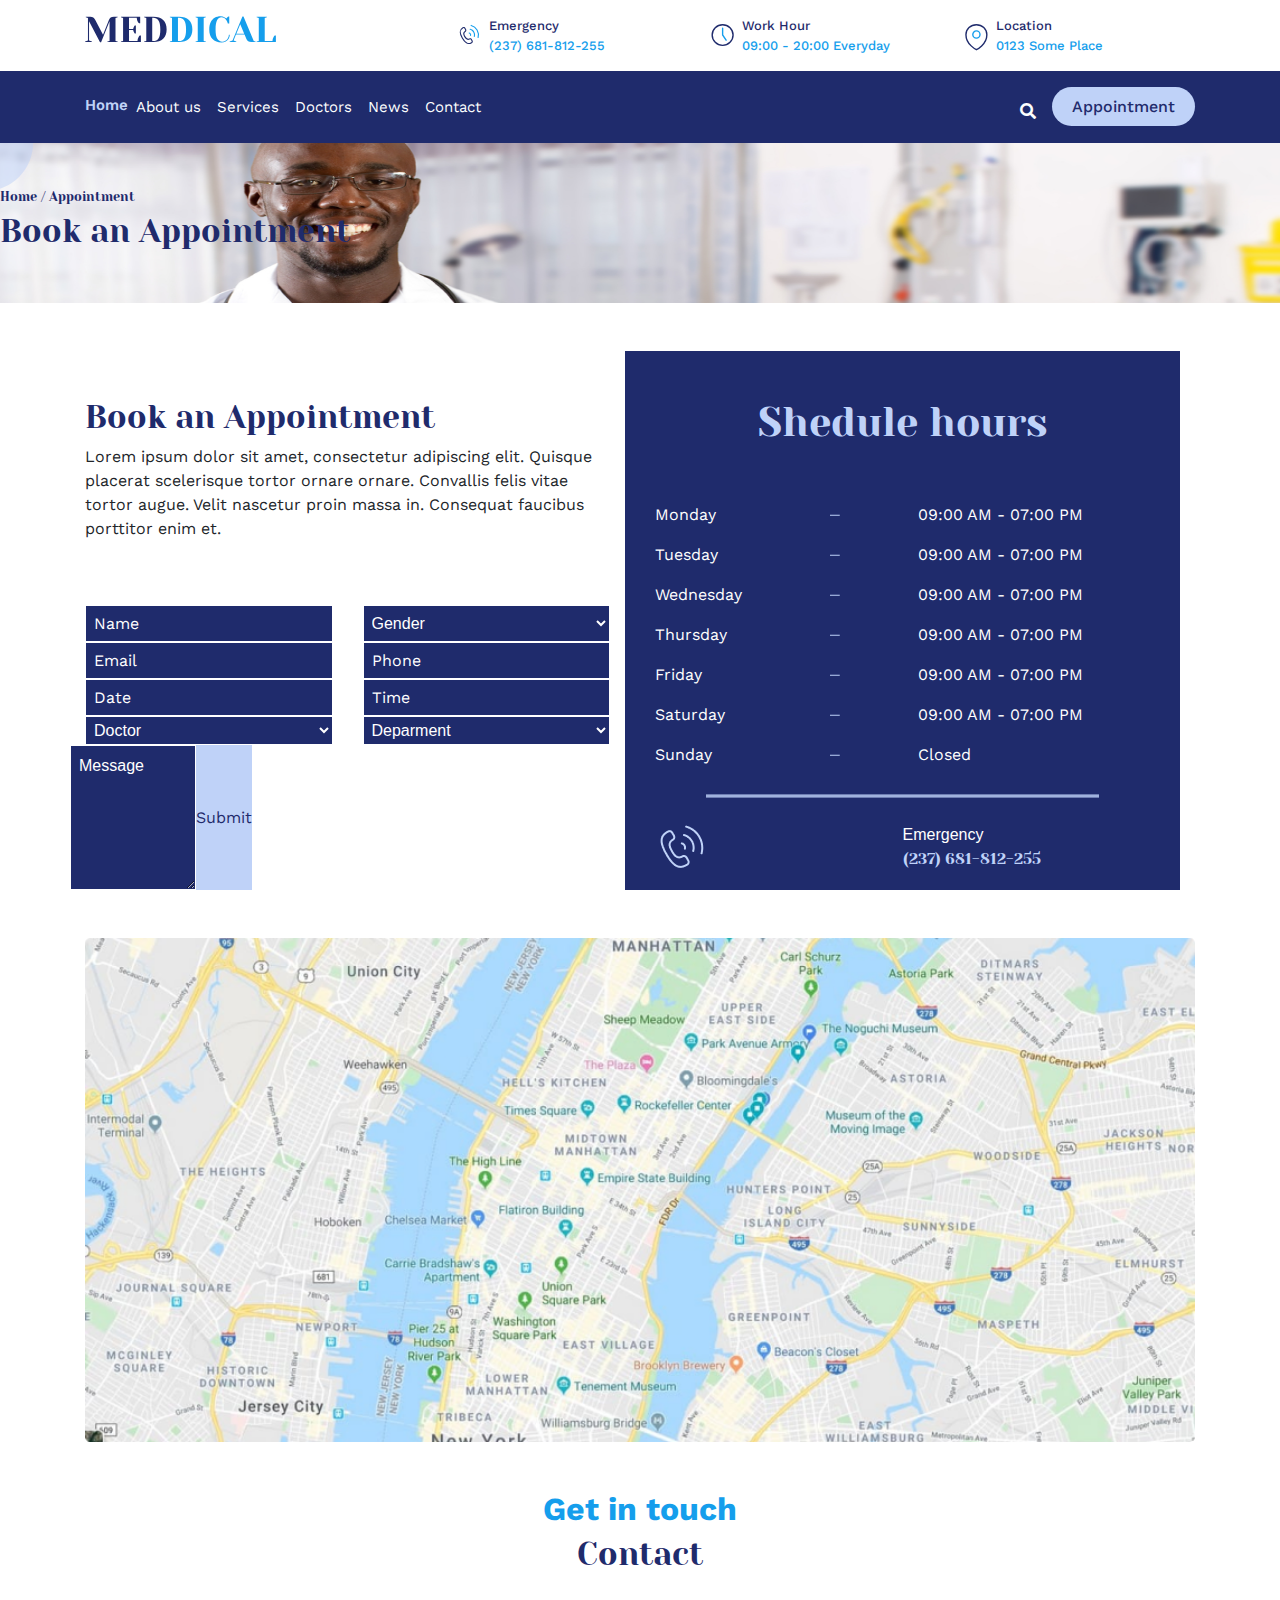
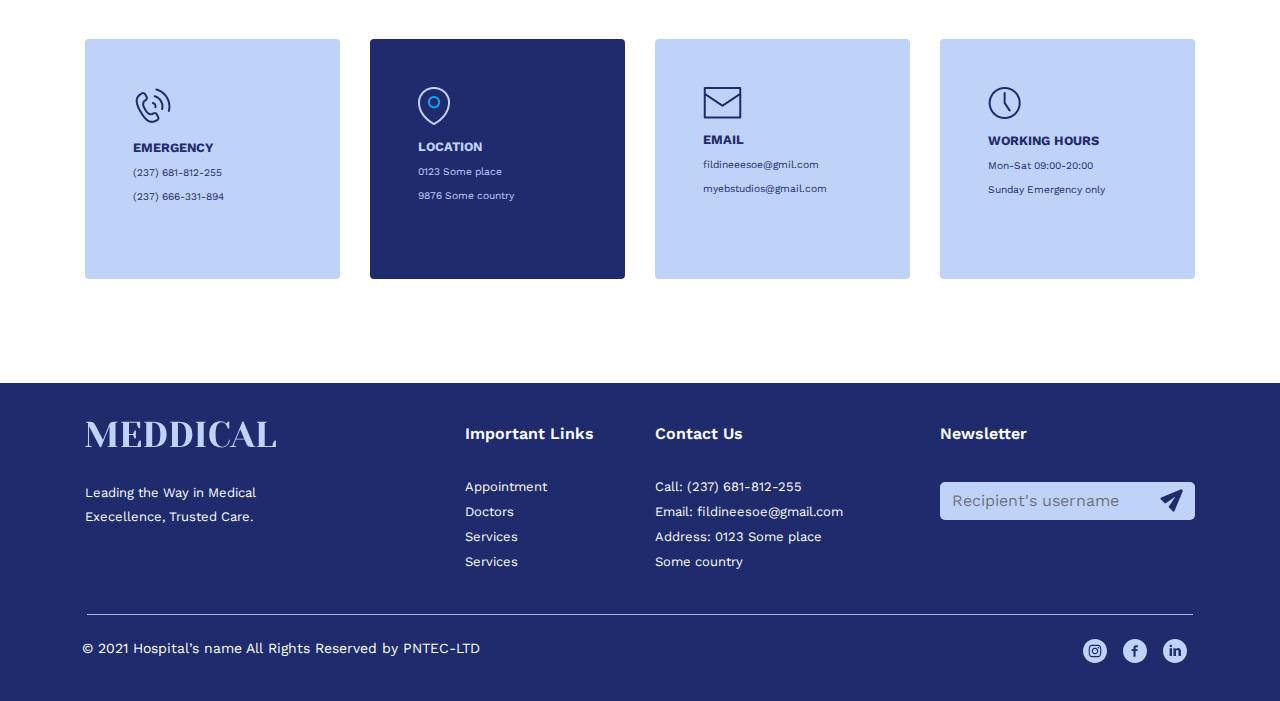
<file: index.html>
<!DOCTYPE html>
<html lang="en">
<head>
    <meta charset="UTF-8">
    <meta http-equiv="X-UA-Compatible" content="IE=edge">
    <meta name="viewport" content="width=device-width, initial-scale=1.0">
    <title>Appointment Page</title>
    <link rel="stylesheet" href="https://cdnjs.cloudflare.com/ajax/libs/twitter-bootstrap/4.6.0/css/bootstrap.min.css">
    <link href="https://cdn.jsdelivr.net/npm/bootstrap@5.1.1/dist/css/bootstrap.min.css" rel="stylesheet" integrity="sha384-F3w7mX95PdgyTmZZMECAngseQB83DfGTowi0iMjiWaeVhAn4FJkqJByhZMI3AhiU" crossorigin="anonymous">
    <link rel="stylesheet" href="https://cdnjs.cloudflare.com/ajax/libs/font-awesome/5.15.4/css/all.min.css">
    <link rel="stylesheet" href="./css/nav.css">
    <link rel="stylesheet" href="./css/appointment.css" >
   
</head>
<body>

    <section>
        <section>
            <nav>
                <div class="container">
                    <!-- mobile verson -->
                    <div class="first-nav-container-mobile mt-3">
                        <div class="row">
                            <div class="col-6 mobile-col">
                                <div class="first-nav-link-mobile">
                                    <div class="first-inner-link-1-mobile">
                                        <img class="icons-mobil m-2" src="./images/appointment-img/phone.svg" alt="">
                                    </div>

                                    <div class="first-inner-link-2-mobile">
                                        <p class="first-link-para-mobile">Emergency<br> <span class="span-text"> (237)
                                                681-812-255</span></p>
                                    </div>
                                </div>
                            </div>

                            <div class="col-6 mobile-col">
                                <div class="first-nav-link-mobile">
                                    <div class="first-inner-link-1-mobile">
                                        <img class="icons-mobil m-2" src="./images/appointment-img/work.svg" alt="">
                                    </div>

                                    <div class="first-inner-link-2-mobile">
                                        <p class="first-link-para-mobile">Work Hour<br> <span class="span-text">09:00 - 20:00
                                                Everyday</span></p>
                                    </div>
                                </div>
                            </div>
                        </div>


                        <div class="mobile-col-single">
                            <div class="first-nav-link-mobile">
                                <div class="first-inner-link-1-mobile">
                                    <img class="icons-mobil m-2" src="./images/appointment-img/location.svg" alt="">
                                </div>

                                <div class="first-inner-link-2">
                                    <p class="first-link-para-mobile">Location<br><span class="span-text">0123 Some
                                            Place</span></p>
                                </div>
                            </div>
                        </div>
                    </div>

                    <!-- desktop navbar -->
                    <div class="first-nav-container mt-3">
                        <div class="row">
                            <div class="col-md-4">
                                <a href=""><img src="./images/appointment-img/navbar-logo.svg" alt=""></a>
                            </div>

                            <div class="col-sm icon-col">
                                <div class="first-nav-link">
                                    <div class="first-inner-link-1">
                                        <img class="icons m-2" src="./images/appointment-img/phone.svg" alt="">
                                    </div>

                                    <div class="first-inner-link-2">
                                        <p class="first-link-para">Emergency<br> <span class="span-text"> (237)
                                                681-812-255</span></p>
                                    </div>
                                </div>
                            </div>

                            <div class="col-sm icon-col">
                                <div class="first-nav-link">
                                    <div class="first-inner-link-1">
                                        <img class="icons m-2" src="./images/appointment-img/work.svg" alt="">
                                    </div>

                                    <div class="first-inner-link-2">
                                        <p class="first-link-para">Work Hour<br> <span class="span-text">09:00 - 20:00
                                                Everyday</span></p>
                                    </div>
                                </div>
                            </div>


                            <div class="col-sm icon-col">
                                <div class="first-nav-link">
                                    <div class="first-inner-link-1">
                                        <img class="icons m-2" src="./images/appointment-img/location.svg" alt="">
                                    </div>

                                    <div class="first-inner-link-2">
                                        <p class="first-link-para">Location<br><span class="span-text">0123 Some
                                                Place</span></p>
                                    </div>
                                </div>
                            </div>
                        </div>
                    </div>
                </div>

                <!-- main navbar desktop -->
                <section class=" p-" style="background: #1F2B6C;">
                    <div class="container">
                        <nav class="navbar navbar-expand-lg navbar-light">
                            <button class="navbar-toggler" type="button" data-toggle="collapse"
                                data-target="#navbarText" aria-controls="navbarText" aria-expanded="false"
                                aria-label="Toggle navigation">
                                <span class="navbar-toggler-icon"></span>
                            </button>
                            <div class="collapse navbar-collapse" id="navbarText">
                                <ul class="navbar-nav mr-auto">
                                    <li class="nav-item active">
                                        <a href="home" class="main-inner-link active">Home</a>
                                    </li>
                                    <li class="nav-item">
                                        <a href="about" class="main-inner-links m-2">About us</a>
                                    </li>
                                    <li class="nav-item">
                                        <a href="service" class="main-inner-links m-2">Services</a>
                                    </li>

                                    <li class="nav-item">
                                        <a href="doctor" class="main-inner-links m-2">Doctors</a>
                                    </li>

                                    <li class="nav-item">
                                        <a href="news" class="main-inner-links m-2">News</a>
                                    </li>

                                    <li class="nav-item">
                                        <a href="contact" class="main-inner-links m-2">Contact</a>

                                    </li>
                                </ul>
                                <span class="navbar-text mt-2">
                                    <button type="button" class="btn main-nav-btn float-right">Appointment</button>
                                    <i class="fa fa-search float-right m-3" aria-hidden="true"
                                        style="color:  #FCFEFE;"></i>
                                </span>
                            </div>
                        </nav>

                        <!-- main mobile navbar -->
                        <nav class="navbar-mobile navbar-expand-lg navbar-light">

                         <a href=""><img id="main-navbar-logo"  src="./images/appointment-img/mobile-logo.svg" alt=""></a>   
                            <button class="navbar-toggler float-right" type="button" data-toggle="collapse"
                                data-target="#navbarText" aria-controls="navbarText" aria-expanded="false"
                                aria-label="Toggle navigation">
                                <span class="navbar-toggler-icon "><img src="./images/appointment-img/hambuger.svg" alt=""></span>
                            </button>
                            <i class="fa fa-search float-right m-2 mr-4" aria-hidden="true" style="color:  #FCFEFE;"></i>
                     </section>

                <div class="collapse navbar-collapse" id="navbarText"
                    style="background: #BFD2F8;  padding-top: 20px; padding-bottom: 30px">
                    <ul class="navbar-nav mr-auto" style=" width: 100%; color: #1F2B6C;;">
                        <a href="home" class="main-inner-link-mobile text-center active-mobile">Home</a>
                        <a href="about" class="main-inner-links-mobile text-center m-2">About us</a>
                        <a href="service" class="main-inner-links-mobile text-center m-2">Services</a>
                        <a href="doctor" class="main-inner-links-mobile text-center m-2">Doctors</a>
                        <a href="news" class="main-inner-links-mobile text-center m-2">News</a>
                        <a href="contact" class="main-inner-links-mobile text-center m-2">Contact</a>
                    </ul>
                    <span class="navbar-text mt-2 d-flex justify-content-center">
                        <button type="button" class="btn main-nav-btn float-right"
                            style="background: #1F2B6C; color: #BFD2F8;">Appointment</button>
                    </span>
                </div>
            </nav>
            </div>
            </nav>
        </section>





    <section class="mb-5 row " id="book">
        <div><img src="./images/appointment-img/Ellipse.png" alt=""></div>
        <div class="my-auto">
            <div class="container">
                <div>
                    <h6 class="fw-lighter" id="appoint"> <small> <a href="" class="text-decoration-none" id="hl">Home</a>  / Appointment</small></h6>
                    <h2 class="fs-1" id="appoint"> Book an Appointment</h5>
                </div>
            </div>  
        </div>

    </section>
    <section class="container">
        <div class="row gx-0 gy-5 bg-white emma w-100 justify-content-between">
            <div class="col-12 col-md-6 col-lg-6 pe-md-3 pe-lg-3 ">
                <div class="w-100 py-5">
                    <h2 class="" id="appoint">Book an Appointment</h2>
                    <p>Lorem ipsum dolor sit amet, consectetur adipiscing elit.
                        Quisque placerat scelerisque tortor ornare ornare.
                        Convallis felis
                        vitae tortor augue. Velit nascetur proin massa in. 
                        Consequat faucibus porttitor enim et.</p>
                </div>
                <form class="row gx-0 ">
                    <div class="col-12 col-md-6 col-lg-6 border border-white">
                        <input type="text" placeholder="Name" class="p-2 w-100 h-100 bg-primary border-0 text-white">
                    </div>
                    <div class="col-12 col-md-6 col-lg-6 border border-white">
                        <select name="" id="" class=" p-1 w-100 h-100 text-white bg-primary border-0">
                            <option value="" selected="true" disabled="disabled">Gender</option>
                            <option value="">Male</option>
                            <option value="">Female</option>
                        </select>
                    </div>
                    <div class="col-12 col-md-6 col-lg-6 border border-white">
                        <input type="email" placeholder="Email" class=" p-2 w-100 h-100 bg-primary  border-0">
                    </div>
                    <div class="col-12 col-md-6 col-lg-6 border border-white">
                        <input type="phone" placeholder="Phone" class="p-2 w-100 h-100 bg-primary border-0">
                    </div>
                    <div class="col-12 col-md-6 col-lg-6 border border-white">
                        <input type="text" placeholder="Date" onfocus="(this.type='date')" onblur="(this.type='text')" class=" p-2 w-100 h-100 bg-primary border-0">
                    </div>
                    <div class="col-12 col-md-6 col-lg-6 border border-white">
                        <input type="text" placeholder="Time" onfocus="(this.type='time')" onblur="(this.type='text')" class=" p-2 w-100 h-100 bg-primary border-0">
                    </div>
                    <div class="col-12 col-md-6 col-lg-6 border border-white">
                        <select name="" id="" class=" p-1 w-100 h-100 text-white bg-primary border-0">
                            <option value="">Doctor</option>
                        </select>
                    </div>
                    <div class="col-12 col-md-6 col-lg-6 border border-white">
                        <select name="" id="" class=" p-1 h-100 w-100 bg-primary text-white border-0">
                            <option selected value="" class="">Deparment</option>
                        </select>
                    </div>
                    <div class="border border-white">
                        <textarea name="" id="" cols="10" rows="5" placeholder="Message" class="col-12 h-100 text-white bg-primary border-0 p-2 border-0"></textarea>
                    </div>
                    <div>
                        <input type="submit" class="w-100 h-100 border-0 py-3 bold">
                    </div>
                </form>
            </div>
            <div class="col-12 col-md-6 col-lg-6 bg-primary  pt-5">

                <div>
                    <h1 class="text-center" id="schedule">Shedule hours</h1>
                </div>
                <div>
                    <div>   
                        <div class="row ps-2 mx-auto pt-5 text-white">
                            
                            <div class="col-4 col-md-3 col-lg-4"><p>Monday</p></div>
                            <div class="col-2 col-md-1 col-lg-2"><img src="./images/appointment-img/line.svg" alt=""></div>
                            <div class="col-6 col-md-8 col-lg-6"><p>09:00 AM - 07:00 PM</p></div>
        
                            <div class="col-4 col-md-3 col-lg-4"><p>Tuesday</p></div>
                            <div class="col-2 col-md-1 col-lg-2"><img src="./images/appointment-img/line.svg" alt=""></div>
                            <div class="col-6 col-md-8 col-lg-6"><p>09:00 AM - 07:00 PM</p></div>
        
                            <div class="col-4 col-md-3 col-lg-4 "><p>Wednesday</p></div>
                            <div class="col-2 col-md-1 col-lg-2 "><img src="./images/appointment-img/line.svg" alt="" class=""></div>
                            <div class="col-6 col-md-8 col-lg-6"><p>09:00 AM - 07:00 PM</p></div>
        
                            <div class="col-4 col-md-3 col-lg-4"><p>Thursday</p></div>
                            <div class="col-2 col-md-1 col-lg-2"><img src="./images/appointment-img/line.svg" alt=""></div>
                            <div class="col-6 col-md-8 col-lg-6"><p>09:00 AM - 07:00 PM</p></div>
        
                            <div class="col-4 col-md-3 col-lg-4"><p>Friday</p></div>
                            <div class="col-2 col-md-1 col-lg-2"><img src="./images/appointment-img/line.svg" alt=""></div>
                            <div class="col-6 col-md-8 col-lg-6"><p>09:00 AM - 07:00 PM</p></div>
        
                            <div class="col-4 col-md-3 col-lg-4"><p>Saturday</p></div>
                            <div class="col-2 col-md-1 col-lg-2"><img src="./images/appointment-img/line.svg" alt=""></div>
                            <div class="col-6 col-md-8 col-lg-6"><p>09:00 AM - 07:00 PM</p></div>
        
                            <div class="col-4 col-md-3 col-lg-4"><p>Sunday</p></div>
                            <div class="col-2 col-md-1 col-lg-2"><img src="./images/appointment-img/line.svg" alt=""></div>
                            <div class="col-6 col-md-8 col-lg-6"><p>Closed</p></div>
                        </div>
                        <div class="text-center"><img src="./images/appointment-img/border.png" alt="" class="img-fluid w-75"></div>
                        <div class="row justify-content-center gx-2 w-100  py-3 container">
                            <div class="col-4 col-md-4 col-lg-6 text-end">
                                <img src="./images/appointment-img/call.png" alt="" class="h-100">
                            </div>
                          
                            <div class="col-6 col-md-6 col-lg-6">
                                <span class="p-0 m-0 text-white">Emergency</span> <br>
                                <span class="p-0 m-0 text-white" id="phone">(237) 681-812-255</span>
                            </div>
                            
                        </div>
                    </div>    
                </div>
            </div>
       </div>
       
    </section>

    <section class="container py-5 w-100">
        <div class=""> <img src="./images/appointment-img/Map.png" alt="" class="img-fluid w-100"></div>


        <div class="text-center pt-5">
            <h2 class="git">Get in touch</h2>
            <h2 class="contact">Contact</h2>
        </div> 
    </section>
    
    <div class="pb-5 container">
        <div class="row">
            <div class="col-lg-3 col-md-6 col-sm-12 my-2">
                <section class="sky-blue rounded">
                    <div class="blue-content p-5">
                        <img src="images/appointment-img/Group 77.png" class="pb-3" alt="">
                        <p class="p-0 bch"><b>EMERGENCY</b></p>
                        <P class="p-0"><small>(237) 681-812-255</small></P>
                        <P class="p-0"><small>(237) 666-331-894</small></P>
                    </div>
                </section>
            </div>
            <div class="col-lg-3 col-md-6 col-sm-12 my-2">
                <section class="dark-blue rounded">
                    <div class="blue-content p-5">
                        <img src="images/appointment-img/Group 77 (1).png" class="pb-3" alt="">
                        <p class="py-0"><b>LOCATION</b></p>
                        <P class="p-0"><small>0123 Some place</small></P>
                        <P class="p-0"><small>9876 Some country</small></P>
                    </div>
                </section>
            </div>
            <div class="col-lg-3 col-md-6 col-sm-12 my-2">
                <section class="sky-blue rounded">
                    <div class="blue-content p-5">
                        <img src="images/appointment-img/Group 77 (2).png" class="pb-3" alt="">
                        <p class="p-0 bch"><b>EMAIL</b></p>
                        <P class="p-0"><small>fildineeesoe@gmil.com</small></P>
                        <P class="p-0"><small>myebstudios@gmail.com</small></P>
                    </div>
                </section>
            </div>
            <div class="col-lg-3 col-md-6 col-sm-12 my-2">
                <section class="sky-blue rounded">
                    <div class="blue-content p-5">
                        <img src="images/appointment-img/Group 77 (3).png" class="pb-3" alt="">
                        <p class="p-0 bch"><b>WORKING HOURS</b></p>
                        <P class="p-0"><small>Mon-Sat 09:00-20:00</small></P>
                        <P class="p-0"><small>Sunday Emergency only</small></P>
                    </div>
                </section>
            </div>
        </div>
    </div>
    </div>
    
    
        <!-- footer section -->
        <section class="mt-5 footer-row" style="background: #1F2B6C; padding: 30px;">
            <div class="container">
                <div class="row footer-row">
                    <div class="col-md-4">
                        <h2 class="footer-header"><a href=""><img src="./images/appointment-img/footer-logo.svg" alt=""></a></h2>
                        <p class="footer-para">Leading the Way in Medical <br>
                            Execellence, Trusted Care.</p>
                    </div>
                    <div class="col-md-2">
                        <h2 class="footer-head">Important Links</h2>
                        <ul class="links">
                            <li><a href="" class="footer-para">Appointment</a></li>
                            <li><a href="" class="footer-para">Doctors</a></li>
                            <li><a href="" class="footer-para">Services</a></li>
                            <li><a href="" class="footer-para">Services</a></li>
                        </ul>
                    </div>
                    <div class="col-md-3">
                        <h2 class="footer-head">Contact Us</h2>
                        <ul class="links">
                            <li><a href="" class="footer-para">Call: (237) 681-812-255</a></li>
                            <li><a href="" class="footer-para">Email: fildineesoe@gmail.com</a></li>
                            <li><a href="" class="footer-para">Address: 0123 Some place</a></li>
                            <li><a href="" class="footer-para">Some country</a></li>
                        </ul>
                    </div>
                    <div class="col-md-3">
                        <h2 class="footer-head">Newsletter</h2>
                        <div class="input-group mb-3">
                            <input type="text" class="form-control" id="no-outline" placeholder="Recipient's username"
                                aria-label="Recipient's username" aria-describedby="basic-addon2">
                            <div class="input-group-append">
                                <span class="input-group-text" id="basic-addon2 massage-icon"><img
                                        src="./images/appointment-img/massage-icon.png" alt=""></span>
                            </div>
                        </div>

                    </div>
                    <hr class="footer-line mt-4">
                </div>
                <div class="row last-footer-row">
                    <div class="col-md-6 pt-3 footer-last-col">
                        <p class="footer-last-para m-2 p-1 pt-3">© 2021 Hospital’s name All Rights Reserved by PNTEC-LTD
                        </p>
                    </div>
                    <div class="col-md-6 mt-3">
                        <img class="float-right m-2" src="./images/appointment-img/linkedin-icon.svg" alt="">
                        <img class="float-right m-2" src="./images/appointment-img/facebook-icon.svg" alt="">
                        <img class="float-right m-2" src="./images/appointment-img/instagram-icon.svg" alt="">
                    </div>
                </div>
            </div>
        </section>


        <!-- mobile footer -->
        <section class="mt-5 footer-row-mobile" style="background: #1F2B6C; padding: 10px;">
            <div class="container">
                <div class="row">

                    <div class="col-6">
                        <h2 class="footer-head">Contact Us</h2>
                        <ul class="links">
                            <li><a href="" class="footer-para-mobile">Call: (237) 681-812-255</a></li>
                            <li><a href="" class="footer-para-mobile">Email: fildineesoe@gmail.com</a></li>
                            <li><a href="" class="footer-para-mobile">Address: 0123 Some place</a></li>
                            <li><a href="" class="footer-para-mobile">Some country</a></li>
                        </ul>
                    </div>

                    <div class="col-6">
                        <h2 class="footer-head">Important Links</h2>
                        <ul class="links">
                            <li><a href="" class="footer-para-mobile">Appointment</a></li>
                            <li><a href="" class="footer-para-mobile">Doctors</a></li>
                            <li><a href="" class="footer-para-mobile">Services</a></li>
                            <li><a href="" class="footer-para-mobile">About Us</a></li>
                        </ul>
                    </div>
                </div>


                <div class="row mt-1">
                    <div class="col-6">
                        <h2 class="footer-header"><a href=""><img id="mobile-footer-logo" src="./images/appointment-img/footer-logo.svg" alt=""></a></h2>
                        <p class="footer-para-mobile">Leading the Way in Medical <br>
                            Execellence, Trusted Care.</p>
                    </div>

                    <div class="col-6">
                        <h2 class="footer-head">Newsletter</h2>
                        <div class="input-group mb-3">
                            <input type="text" class="form-control" id="no-outline" placeholder="Enter your email address"
                                aria-label="Recipient's username" aria-describedby="basic-addon2" style="font-size: 9px;">
                            <div class="input-group-append">
                                <span class="input-group-text" id="basic-addon2 massage-icon" style="padding: 0px;">
                                    <img src="./images/appointment-img/massage-icon.png" alt="" width="49%"></span>
                            </div>
                        </div>

                    </div>
                    <hr class="footer-line mt-4">
                </div>


                <div class="row">
                    <div class="col-6 pt-3 footer-last-col">
                        <p class="footer-last-para-mobile m-2 p-1 pt-3">© 2021 Hospital’s name All Rights Reserved by PNTEC-LTD
                        </p>
                    </div>
                    <div class="col-6 mt-3">
                        <img class="float-right m-2" src="./images/appointment-img/linkedin-icon.svg" alt="">
                        <img class="float-right m-2" src="./images/appointment-img/facebook-icon.svg" alt="">
                        <img class="float-right m-2" src="./images/appointment-img/instagram-icon.svg" alt="">
                    </div>
                </div>
            </div>
        </section>
    </section>
    
    
    <script src="https://cdnjs.cloudflare.com/ajax/libs/jquery/3.5.1/jquery.slim.min.js"></script>
    <script src="https://cdnjs.cloudflare.com/ajax/libs/popper.js/1.16.1/umd/popper.min.js"></script>
    <script src="https://cdnjs.cloudflare.com/ajax/libs/twitter-bootstrap/4.6.0/js/bootstrap.min.js"></script>
    <script src="https://cdn.jsdelivr.net/npm/bootstrap@5.1.1/dist/js/bootstrap.bundle.min.js" integrity="sha384-/bQdsTh/da6pkI1MST/rWKFNjaCP5gBSY4sEBT38Q/9RBh9AH40zEOg7Hlq2THRZ" crossorigin="anonymous"></script>   
</body>
</html>
</file>
<file: css/nav.css>
*{
    margin: 0;
    padding: 0;
    box-sizing: border-box;
}

html,body{
      overflow-x: hidden;
}

/* first nav container styling start */

a:link{
    text-decoration: none;
}

a:hover{
    text-decoration: none;
    color: #FCFEFE;
}

.first-nav-container-mobile{
    display: none;
}

.first-nav-link{
    display: flex;
    width: 100%;
}

.first-nav-link-mobile{
    display: flex;
    width: 100%;
}

.first-link-para-mobile{
    font-size: 9px;
    font-family: Work Sans;
    color: #1F2B6C;
    font-weight: 500;
}


.first-link-para{
    font-size: 13px;
    font-family: Work Sans;
    color: #1F2B6C;
    font-weight: 500;
}

.span-text{
    color: #159EEC;
    font-weight: 500;
}

.icon-col{
    padding: 0px !important;
    margin: 0px !important;
    width: 10% !important;
}

.icons{
    width: 23px;
}

.icons-mobil{
    width: 16px;
}



/* main styling start */
.main-navbar-container{
    display: flex;
}

.main-navbar-logo{
    width: 40%;
}

.navbar{
    padding: 0;
}

.navbar-mobile{
    display: none;
}

.button{
    width: 100%;
}

.main-nav-btn{
    padding: 10px 20px;
    background: #BFD2F8;
    border-radius: 50px;
    font-family: Work Sans;
    font-style: normal;
    font-weight: 500;
    font-size: 16px;
    line-height: 19px;
    color: #1F2B6C;
    border: none;
}

.main-nav-btn:hover{
    outline: none !important;
    border: none;
}

.active{
    font-family: Work Sans;
    font-style: normal;
    font-weight: 600;
    font-size: 15px;
    line-height: 21px;
    color: #BFD2F8;
}

.active-mobile{
    font-family: Work Sans;
    font-style: normal;
    font-weight: 600;
    font-size: 15px;
    line-height: 21px;
    color: #1F2B6C;
}

.active:hover{
    color: #BFD2F8;
    text-decoration: none;
}

.main-inner-links{
    font-family: Work Sans;
    font-style: normal;
    font-weight: normal;
    font-size: 15px;
    line-height: 21px;
    color: #FCFEFE;
}

.main-inner-links-mobile{
    font-family: Work Sans;
    font-style: normal;
    font-weight: normal;
    font-size: 15px;
    line-height: 21px;
    color: #1F2B6C;
}


.main-inner-links:hover{
    color: #FCFEFE;
    text-decoration: none;
}

/* footer styling sart */
.footer-row-mobile{
    display: none;
}

.footer-para{
    font-family: Work Sans;
    font-style: normal;
    font-weight: normal;
    font-size: 13px;
    line-height: 24px;
    color: #FCFEFE;
    margin-top: 30px;
}

.footer-head{
    font-family: Work Sans;
    font-style: normal;
    font-weight: 600;
    font-size: 16px;
    line-height: 21px;
    color: #FCFEFE;
    margin-top: 10px;
}

.input-group-text{
    background: #BFD2F8;
    border-radius: 5px;
    border: none;
    margin-top: 30px;
}

.form-control{
    background: #BFD2F8 !important;
    border-radius: 5px;
    outline: none;
    border: none;
    margin-top: 30px;
}

.footer-line{
    background-color: #BFD2F8;
    color: #BFD2F8;
    width: 100%;
    margin: 0 auto;
    width: 97%;
}

.footer-last-para{
    font-family: Work Sans;
    font-style: normal;
    font-weight: normal;
    font-size: 14px;
    line-height: 19px;
    color: #FCFEFE;
}

.footer-last-col{
    margin: 0px !important;
    padding: 0px !important;
}

.links{
    list-style: none;
    margin-top: 30px;
}


#mobile-footer-logo{
    width: 90%;
}




@media(max-width: 768px){
    #mobile-footer-logo{
        width: 50%;
    }
    .first-nav-container, .navbar{
        display: none;
    }

    .first-link-para-mobile{
        font-size: 19px;
        font-family: Work Sans;
        color: #1F2B6C;
        font-weight: 500;
    }
  
    .first-nav-container-mobile{
      display: block;
      padding: 0px;
  }
  
    .mobile-col-single{
        margin: 0 auto;
        width: 40%;
  }
  
  /* main navbar */
  .navbar-mobile{
      display: block;
      /* border: solid red; */
      padding-bottom: 26px;
      padding-top: 20px;
  }
  
  .navbar-collapse{
      margin: 0 auto;
      width: 100%;
  }
  
  .navbar-toggler-icon{
      float: right !important;
  }
  
  .navbar-toggler{
      margin: 0;
      padding: 0;
  }
  
    /* footer styling sart */
  .footer-row-mobile{
      display: block;
  }
  
  .footer-row{
      display: none;
  }
  
  .footer-para-mobile{
      font-family: Work Sans;
      font-style: normal;
      font-weight: normal;
      font-size: 16px;
      line-height: 24px;
      color: #FCFEFE;
      margin-top: 10px;
  }
  
  .footer-para-mobile:hover{
      text-decoration: none !important;
      color: #FCFEFE;
  
  }
  
  .footer-last-para-mobile{
      font-family: Work Sans;
      font-style: normal;
      font-weight: normal;
      font-size: 16px;
      line-height: 19px;
      color: #FCFEFE;
  }
  
  .links{
      list-style: none;
      margin-top: 10px;
  }
  
}


@media(max-width: 540px){
 
    #main-navbar-logo{
        width: 30% !important;
    }

  .first-nav-container, .navbar{
      display: none;
  }

  .first-link-para-mobile{
    font-size: 8px !important;
    font-family: Work Sans;
    color: #1F2B6C;
    font-weight: 500;
}

  .first-nav-container-mobile{
    display: block;
    padding: 0px;
}

  .mobile-col-single{
      margin: 0 auto;
      width: 40%;
}

/* main navbar */
.navbar-mobile{
    display: block;
    /* border: solid red; */
    padding-bottom: 26px;
    padding-top: 20px;
}

.navbar-collapse{
    margin: 0 auto;
    width: 100%;
}

.navbar-toggler-icon{
    float: right !important;
}

.navbar-toggler{
    margin: 0;
    padding: 0;
}

  /* footer styling sart */
  #mobile-footer-logo{
    width: 70% !important;
}

.footer-row-mobile{
    display: block;
}

.footer-row{
    display: none;
}

.footer-para-mobile{
    font-family: Work Sans;
    font-style: normal;
    font-weight: normal;
    font-size: 9px !important;
    line-height: 24px;
    color: #FCFEFE;
    margin-top: 10px;
}

.footer-para-mobile:hover{
    text-decoration: none !important;
    color: #FCFEFE;

}

.footer-last-para-mobile{
    font-family: Work Sans;
    font-style: normal;
    font-weight: normal;
    font-size: 9px !important;
    line-height: 19px;
    color: #FCFEFE;
}

.links{
    list-style: none;
    margin-top: 10px;
}

}


@media(max-width: 320px){
    .first-nav-container, .navbar{
        display: none;
    }

    .first-link-para-mobile{
        font-size: 8px;
        font-family: Work Sans;
        color: #1F2B6C;
        font-weight: 500;
    }
    
  
    .first-nav-container-mobile{
      display: block;
      padding: 0px;
  }
  
    .mobile-col-single{
        margin: 0 auto;
        width: 40%;
  }
  
  /* main navbar */
  .navbar-mobile{
      display: block;
      /* border: solid red; */
      padding-bottom: 26px;
      padding-top: 20px;
  }
  
  .navbar-collapse{
      margin: 0 auto;
      width: 100%;
  }
  
  .navbar-toggler-icon{
      float: right !important;
  }
  
  .navbar-toggler{
      margin: 0;
      padding: 0;
  }
  
    /* footer styling sart */
  .footer-row-mobile{
      display: block;
  }
  
  .footer-row{
      display: none;
  }
  
  .footer-para-mobile{
      font-family: Work Sans;
      font-style: normal;
      font-weight: normal;
      font-size: 8px !important;
      line-height: 24px;
      color: #FCFEFE;
      margin-top: 10px;
  }

  .footer-head{
      font-size: 12px;
  }
  
  .footer-para-mobile:hover{
      text-decoration: none !important;
      color: #FCFEFE;
  
  }
  
  .footer-last-para-mobile{
      font-family: Work Sans;
      font-style: normal;
      font-weight: normal;
      font-size: 7px !important;
      line-height: 19px;
      color: #FCFEFE;
  }
  
  .links{
      list-style: none;
      margin-top: 10px;
  }
  
}
</file>
<file: css/appointment.css>
@import url('https://fonts.googleapis.com/css2?family=Work+Sans:wght@300;400&family=Yeseva+One&display=swap');


*{
    margin: 0;
    padding: 0;
    box-sizing: border-box;
}

body{
    overflow-x: hidden
}
p,input{
    font-family: 'Work Sans', sans-serif;
}

#book img{
position: absolute; 
width: 3em;
height: 3em;
top: 0px;
background: #BFD2F8;
opacity: 0.5;
border-radius: 0 0 100% 0; 
}


#book{
    position: relative;
    background-image: url("../images/appointment-img/Rectangle3.png");
    background-size: 100% 10em;
    background-position: center;
    height: 10em;
    color: #1F2B6C;
    background-color: rgba(255, 255, 255, 0.5);
}

input::placeholder, textarea::placeholder{
    color: white;
    opacity: 1; 
  }
  
  input::-ms-input-placeholder, textarea::-ms-input-placeholder{ 
    color: white;
  }

  .bg-primary{
   background-color:#1F2B6C !important;
  }

  input[type="submit"], .bg {
      background-color: #BFD2F8 !important;
      color: #1F2B6C !important;
  }

  #schedule, #phone{
      color:#BFD2F8 !important;
      font-family: 'Yeseva One', cursive !important;
  }
  #appoint, #hl{
      color: #1F2B6C !important;
      font-family: 'Yeseva One', cursive !important;
      font-weight: 500;
  }

  .git {
    color: #159EEC;
    font-family: 'Work Sans', sans-serif;
    font-weight: 700;
    font-style: normal;
}
.contact {
    color:  #1F2B6C;
    font-family: 'Yeseva One', cursive;
    font-style: normal;
    font-weight: normal;
}
  .dark-blue {
    height: 15rem;
    width: 100%;
    background-color: #1F2B6C;
    color: #BFD2F8;
}
.sky-blue {
    height: 15rem;
    width: 100%;
    background-color:#BFD2F8;
    color: #1F2B6C;
}
.blue-content {
    line-height: 0.5rem;
    font-size: 0.8rem;
}
    #submit-btn {
    font-size: 0.8rem;
    color: #1F2B6C;
}
.text-seablue{
    color: #159EEC;
}
.text-skyblue{
    color: #BFD2F8;
}
.text-darkblue{
    color: #1F2B6C;
}
.yeseva-2{
    font-family: 'Yeseva One', cursive;
    font-size: 2rem;
}
.body{
    font-size: 1rem;
}
.small{
    font-size: 0.7rem;
}
</file>
